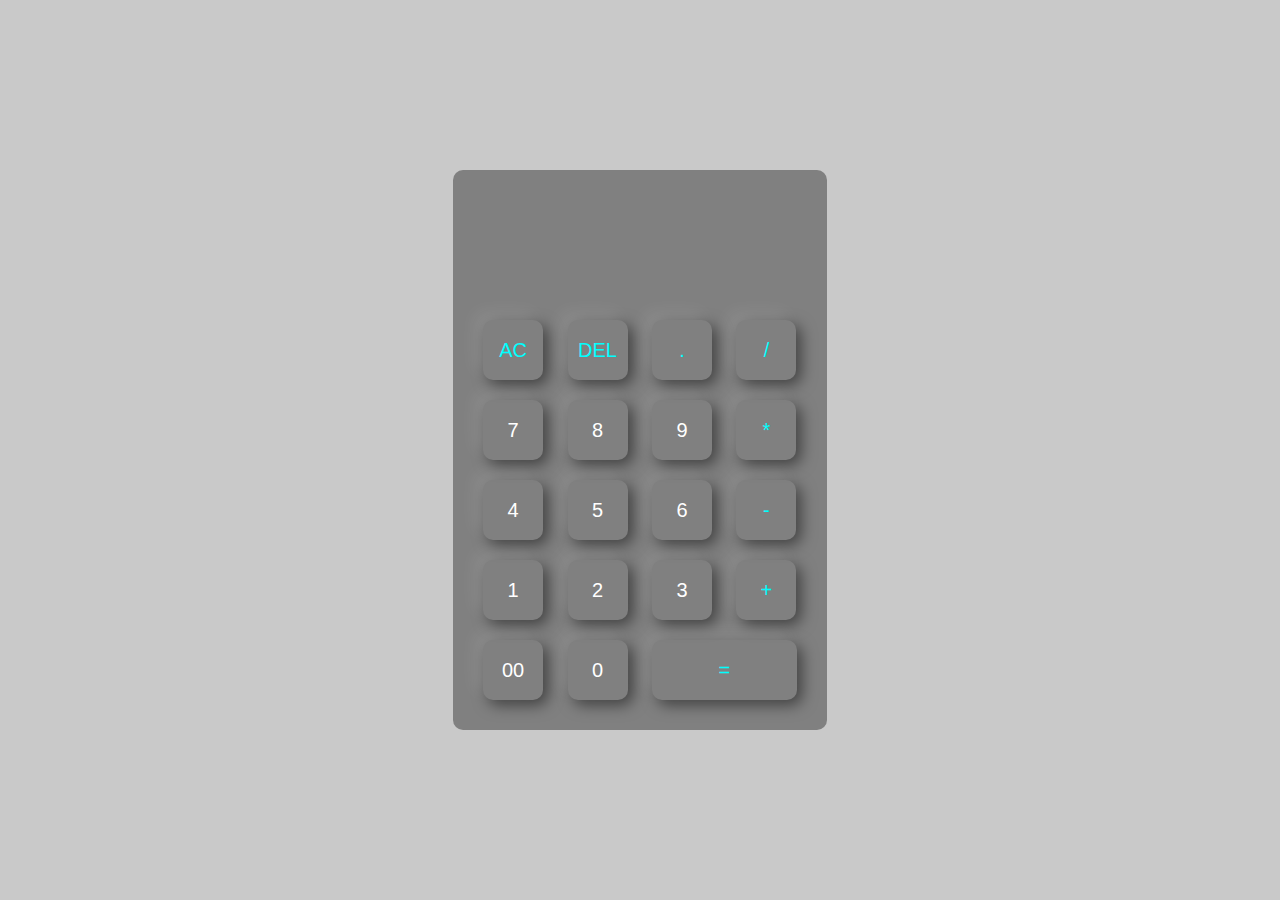
<file: Projeto01/index.html>
<!DOCTYPE html>
<html lang="pt-BR">
<head>
    <meta charset="UTF-8">
    <meta name="viewport" content="width=device-width, initial-scale=1.0">
    <link rel="stylesheet" href="style.css">
    <title>Calculadora</title>
</head>
<body>
    <div class="container">
        <div class="calculadora">
            <form>
                <div class="display">
                  <input type="text" name="display">  
                </div>
                <div>
                    <input type="button" value="AC" onclick="display.value = ''" class="op">
                    <input type="button" value="DEL" onclick="display.value = display.value.toString().slice(0,-1)" class="op">
                    <input type="button" value="." onclick="display.value += '.'" class="op">
                    <input type="button" value="/" onclick="display.value += '/'" class="op">
                </div>
                <div>
                    <input type="button" value="7" onclick="display.value += '7'">
                    <input type="button" value="8" onclick="display.value += '8'">
                    <input type="button" value="9" onclick="display.value += '9'">
                    <input type="button" value="*" onclick="display.value += '*'" class="op">
                </div>
                <div>
                    <input type="button" value="4" onclick="display.value += '4'">
                    <input type="button" value="5" onclick="display.value += '5'">
                    <input type="button" value="6" onclick="display.value += '6'">
                    <input type="button" value="-" onclick="display.value += '-'" class="op">
                </div>
                <div>
                    <input type="button" value="1" onclick="display.value += '1'">
                    <input type="button" value="2" onclick="display.value += '2'">
                    <input type="button" value="3" onclick="display.value += '3'">
                    <input type="button" value="+" onclick="display.value += '+'" class="op">
                </div>
                <div>
                    <input type="button" value="00" onclick="display.value += '00'">
                    <input type="button" value="0" onclick="display.value += '0  '">
                    <input type="button" value="=" onclick="display.value = eval(display.value)" class="igual op">
                </div>
            </form>
        </div>
    </div>
</body>
</html>
</file>
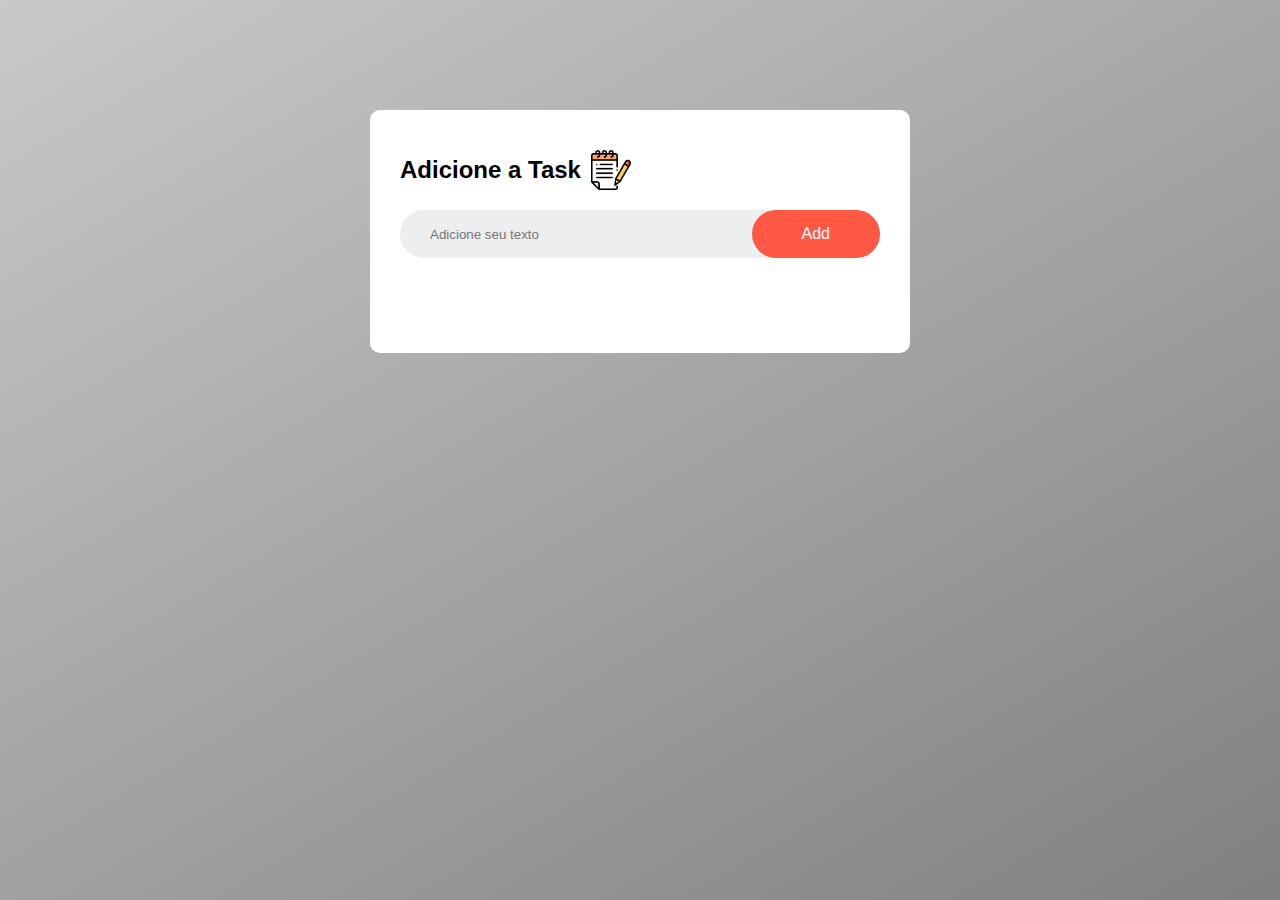
<file: Projeto02/index.html>
<!DOCTYPE html>
<html lang="pt-BR">
<head>
    <meta charset="UTF-8">
    <meta name="viewport" content="width=device-width, initial-scale=1.0">
    <link rel="stylesheet" href="style.css">
    <title>Adicione a Task</title>
</head>
<body>
    <div class="container">
        <div class="task-app">
            <h2>Adicione a Task <img src="img/note.png"></h2>
            <div class="linha">
                <input type="text" id="inputBox" placeholder="Adicione seu texto">
                <button onclick="addTask()">Add</button>
            </div>
            <ul id="list-container">
                <!--<li class="check">Task 1</li>
                <li>Task 2</li>
                <li>Task 3</li>
                <li>Task 4</li> -->
            </ul>
        </div>
    </div>

    <script src="script.js"></script>
</body>
</html>
</file>
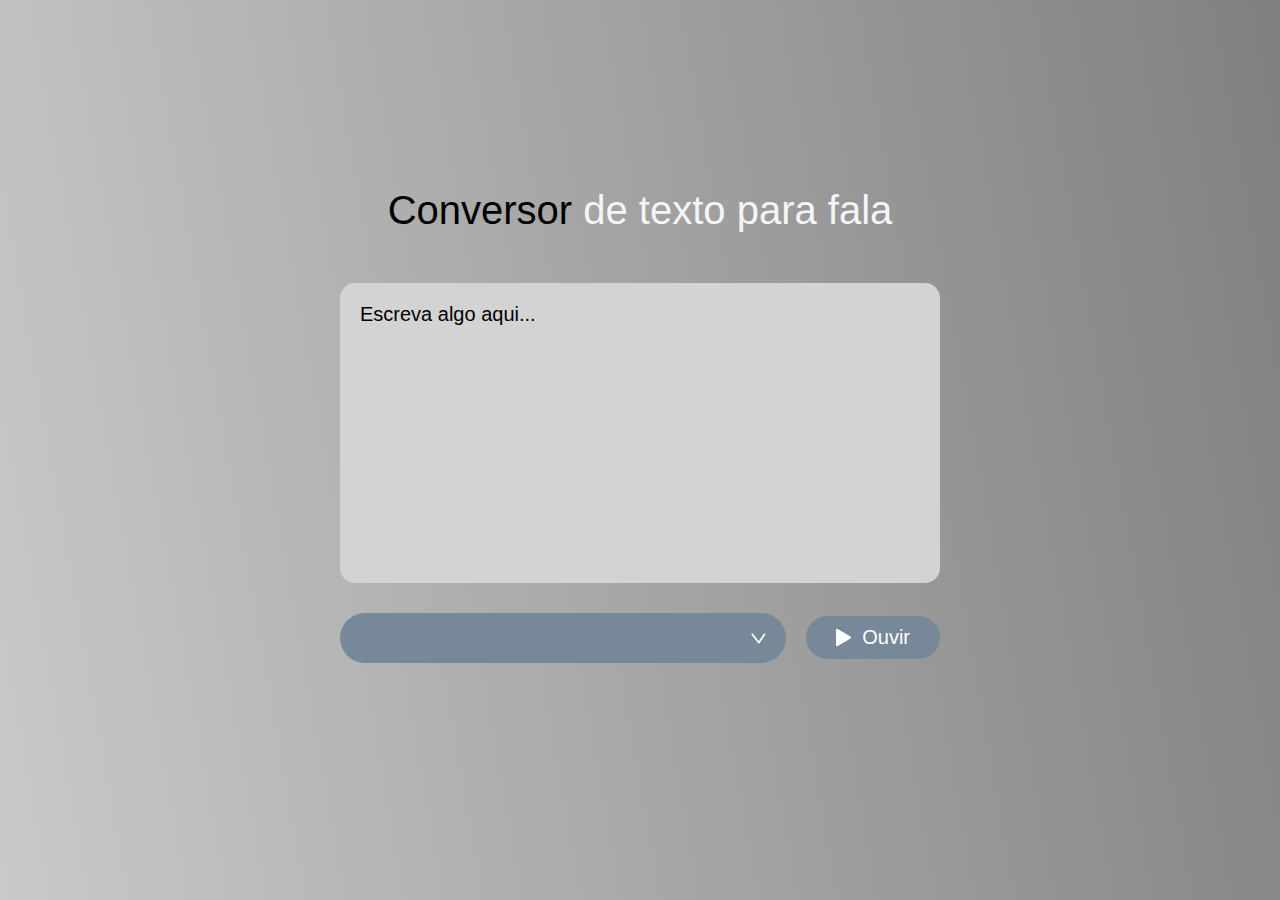
<file: Projeto03/index.html>
<!DOCTYPE html>
<html lang="pt´BR">
<head>
    <meta charset="UTF-8">
    <meta name="viewport" content="width=device-width, initial-scale=1.0">
    <link rel="stylesheet" href="style.css">
    <title>Conversor de texto para fala</title>
</head>
<body>
    <div class="hero">
        <h1><span>Conversor</span> de texto para fala</h1>
        <textarea placeholder="Escreva algo aqui..."></textarea>
        <div class="linha">
            <select></select>
            <button><img src="img/play.png.png">Ouvir</button>
        </div>
    </div>


    <script src="script.js"></script>
</body>
</html>
</file>
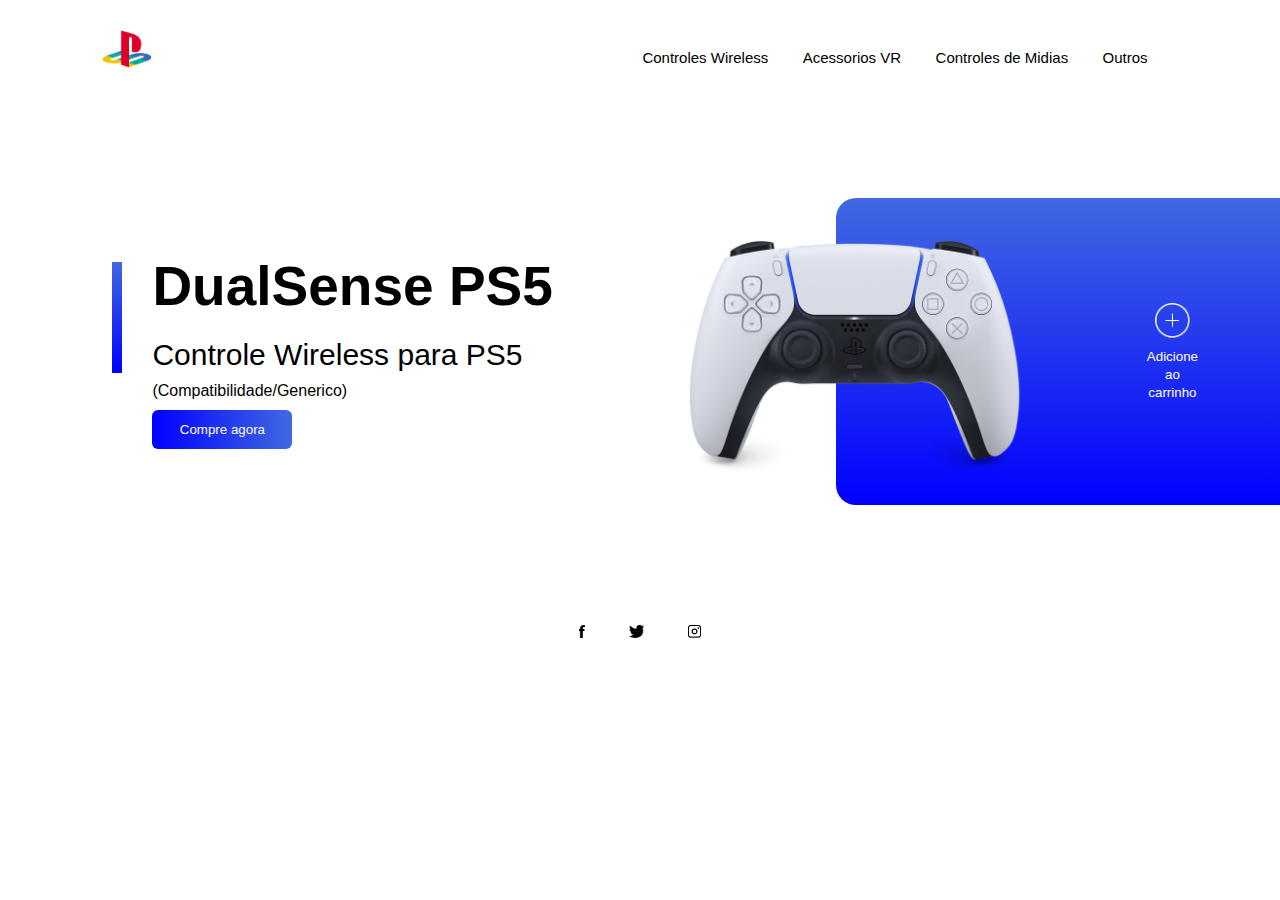
<file: Projeto06/index.html>
<!DOCTYPE html>
<html lang="pt-BR">
<head>
    <meta charset="UTF-8">
    <meta name="viewport" content="width=device-width, initial-scale=1.0">
    <link rel="stylesheet" href="style.css">
    <title>DualSense Lading Page</title>
</head>
<body>
    <div class="container">
        <div class="navbar">
            <img src="img/logo.png" class="logo">
            <nav>
                <ul id="menuList">
                    <li><a href="">Controles Wireless</a></li>
                    <li><a href="">Acessorios VR</a></li>
                    <li><a href="">Controles de Midias</a></li>
                    <li><a href="">Outros</a></li>
                </ul>
            </nav>
            <img src="img/menu.png" class="menu-icon" onclick="togglemenu()">
        </div>

        <div class="row">
            <div class="col-1">
                <h2>DualSense PS5</h2>
                <h3>Controle Wireless para PS5</h3>
                <p>(Compatibilidade/Generico)</p>
                <button type="button"><a href="https://www.fastshop.com.br/web/p/d/SO3006456RXO_PRD/controle-sem-fio-dualsense-sony-galactic-purple-para-playstation5">Compre agora<img src="img/arrow.png"></a></button>
            </div>
            <div class="col-2">
                <img src="img/dualsense.webp" class="controller">
                <div class="color-box"></div>
                <div class="add-btn">
                    <img src="img/add.png">
                    <p><small>Adicione ao carrinho</small></p>
                </div>
            </div>
        </div>

        <div class="social-links">
            <img src="img/fb.png">
            <img src="img/tw.png">
            <img src="img/ig.png">
        </div>
    </div>





<script>
    var menuList = document.getElementById("menuList");

    menuList.style.maxHeight = "0px";

    function togglemenu(){
        if(menuList.style.maxHeight == "0px"){
            menuList.style.maxHeight = "130px";
        }
        else{
            menuList.style.maxHeight = "0px";
        }
    }
</script>

</body>
</html>
</file>
<file: Projeto01/style.css>
*{
    margin: 0;
    padding: 0;
    box-sizing: border-box;
    font-family: Arial, Helvetica, sans-serif;
}

.container{
    width: 100%;
    height: 100vh;
    background-color: #c9c9c9;
    display: flex;
    align-items: center;
    justify-content: center;
}

.calculadora{
    background-color: gray;
    padding: 20px;
    border-radius: 10px;
}
.calculadora form input{
    border: 0;
    outline: 0;
    width: 60px;
    height: 60px;
    border-radius: 10px;
    box-shadow: -8px -8px 15px rgba(255,255,255,0.1), 5px 5px 15px rgba(0,0,0,0.5);
    background: transparent;
    font-size: 20px;
    color: white;
    cursor: pointer;
    margin: 10px;    
}

form .display{
    display: flex;
    justify-content: flex-end;
    margin: 20px 0;
}

form .display input{
    text-align: right;
    flex: 1;
    font-size: 40px;
    box-shadow: none;
}

form input.igual{
    width: 145px;
}

form input.op{
    color: aqua;
}
</file>
<file: Projeto02/style.css>
*{
    margin: 0;
    padding: 0;
    box-sizing: border-box;
    font-family: Arial, Helvetica, sans-serif;
}

.container{
    width: 100%;
    min-height: 100vh;
    background: linear-gradient(150deg, #c9c9c9, gray);
    padding: 10px;
}

.task-app{
    width: 100%;
    max-width: 540px;
    background: #fff;
    margin: 100px auto 20px;
    padding: 40px 30px 70px;
    border-radius: 10px;
}

.task-app h2{
    color:black;
    display: flex;
    align-items: center;
    margin-bottom: 20px;
}

.task-app h2 img{
    width: 40px;
    margin-left: 10px;
}

.linha{
    display: flex;
    align-items: center;
    justify-content: space-between;
    background: #edeef0;
    border-radius: 30px;
    padding-left: 20px;
    margin-bottom: 25px;
}

input{
    flex: 1;
    border: none;
    outline: none;
    background: transparent;
    padding: 10px;
}

button{
    border: none;
    outline: none;
    padding: 15px 50px;
    background: #ff5945;
    color: white;
    font-size: 16px;
    cursor: pointer;
    border-radius: 40px;
}

ul li{
    list-style: none;
    font-size: 18px;
    padding: 12px 8px 12px 50px;
    user-select: none;
    cursor: pointer;
    position: relative;
}

ul li::before{
    content: '';
    position: absolute;
    height: 28px;
    width: 28px;
    border-radius: 50%;
    background-image: url(img/unchecked.png);
    background-size: cover;
    background-position: center;
    top: 12px;
    left: 8px;
}

ul li.check{
    color: #555;
    text-decoration: line-through;
}

ul li.check::before{
    background-image: url(img/confirm.png);
}

ul li span{
    position: absolute;
    right: 0;
    top: 5px;
    width: 40px;
    height: 40px;
    font-size: 20px;
    color: #555;
    line-height: 40px;
    text-align: center;
    border-radius: 50%;
}

ul li span:hover{
    background: #edeef0;
}
</file>
<file: Projeto03/style.css>
*{
    margin: 0;
    padding: 0;
    box-sizing: border-box;
    font-family: Arial, Helvetica, sans-serif;
}

.hero{
    width: 100%;
    min-height: 100vh;
    background: linear-gradient(80deg, #c9c9c9, grey);
    display: flex;
    align-items: center;
    justify-content: center;
    flex-direction: column;
    color: whitesmoke;
}

.hero h1{
    font-size: 40px;
    font-weight: 500;
    margin-top: -50px;
    margin-bottom: 50px;
}

.hero h1 span{
    color: black;
}

textarea{
    width: 600px;
    height: 300px;
    background-color:lightgray;
    color: black;
    font-size: 15px;
    border: 0;
    outline: 0;
    padding: 20px;
    border-radius: 15px;
    resize: none;
    margin-bottom: 30px;
}

textarea::placeholder{
    font-size: 20px;
    color: black;
}

.linha{
    width: 600px;
    display: flex;
    align-items: center;
    gap: 20px;
}

button{
    background-color: lightslategray;
    color: #fff;
    font-size: 20px;
    padding: 10px 30px;
    border-radius: 35px;
    border: 0;
    outline: 0;
    cursor: pointer;
    display: flex;
    align-items: center;
}

button img{
    width: 16px;
    margin-right: 10px;
}

select{
    flex: 1;
    color: #fff;
    background-color: lightslategray;
    height: 50px;
    padding: 0 20px;
    outline: 0;
    border: 0;
    border-radius: 35px;
    appearance: none;
    background-image: url(img/dropdown.png.png);
    background-repeat: no-repeat;
    background-size: 15px;
    background-position-x: calc(100% - 20px);
    background-position-y: 20px;
}
</file>
<file: Projeto06/style.css>
*{
    margin: 0;
    padding: 0;
    font-family: Arial, Helvetica, sans-serif;
}

.container{
    width: 100%;
    min-height: 100vh;
    padding-left: 8%;
    padding-right: 8%;
    box-sizing: border-box;
    overflow: hidden;
}

.navbar{
    width: 100%;
    display: flex;
    align-items: center;
}

.logo{
    width: 50px;
    cursor: pointer;
    margin: 30px 0;
}

.menu-icon{
    width: 25px;
    cursor: pointer;
    display: none;
}

nav{
    flex: 1;
    text-align: right;
}

nav ul li{
    list-style: none;
    display: inline-block;
    margin-right: 30px;
}

nav ul li a{
    text-decoration: none;
    color: #000;
    font-size: 15px;
}

nav ul li a:hover{
    color: blue;
}

.row{
    display: flex;
    justify-content: space-between;
    align-items: center;
    margin: 100px 0;
}

.col-1{
    flex-basis: 40%;
    position: relative;
    margin-left: 50px;
}

.col-1 h2{
    font-size: 55px;
}

.col-1 h3{
    font-size: 30px;
    font-weight: 100;
    margin: 20px 0 10px;
}

.col-1 p{
    font-size: 16px;
    font-weight: 100;
    margin-bottom: 10px;
}

button{
    width: 140px;
    border: 0;
    padding: 12px 10px;
    outline: none;
    color: #fff;
    background: linear-gradient(to right,  #0000ff, #4169e1);
    border-radius: 6px;
    cursor: pointer;
    transition: width 0.5s;
}

button a{
    text-decoration: none;
    color: #fff;
}

button img{
    width: 25px;
    display: none;
}

button:hover img{
    display: block;
}

button:hover{
    width: 150px;
    display: flex;
    align-items: center;
    justify-content: space-between;
}

.col-1::after{
    content: '';
    width: 10px;
    height: 57%;
    background: linear-gradient(#4169e1, #0000ff); 
    position: absolute;
    left: -40px;
    top: 8px;
}

.col-2{
    position: relative;
    flex-basis: 60%;
    display: flex;
    align-items: center;
}

.col-2 .controller{
    width: 95%;
}

.color-box{
    position: absolute;
    right: 0;
    top: 0;
    border-radius: 20px 0 0 20px;
    height: 100%;
    width: 80%;
    z-index: -1;
    background: linear-gradient(#4169e1, #0000ff);
    transform: translateX(150px);
}

.add-btn img{
    width: 35px;
    margin-bottom: 5px;
}

.add-btn{
    text-align: center;
    color: #fff;
    cursor: pointer;
}

.social-links img{
    height: 13px;
    margin: 20px;
    cursor: pointer;
}

.social-links{
    text-align: center;
}

@media only screen and (max-width:700px){
    nav ul{
        width: 100%;
        background: linear-gradient( #0000ff, #4169e1);
        position: absolute;
        top: 75px;
        right: 0;
        z-index: 2;
    }

    nav ul li{
        display: block;
        margin-top: 10px;
        margin-bottom: 10px;
    }

    nav ul li a{
        color: #fff;
    }
    
    .menu-icon{
        display: block;
    }

    #menuList{
        overflow: hidden;
        transition: 0.5s;
    }

    .row{
        flex-direction: column-reverse;
        margin: 50px 0;
    }

    .col-2{
        flex-basis: 100%;
        margin-bottom: 50px;
    }

    .col-2 .controller{
        width: 77%;
    }

    .color-box{
        transform: translateX(75px);
    }

    .col-1{
        flex-basis: 100%;
    }

    .col-1 h2{
        font-size: 35px;
    }

    .col-1 h3{
        font-size: 20px;
    }
}
</file>
